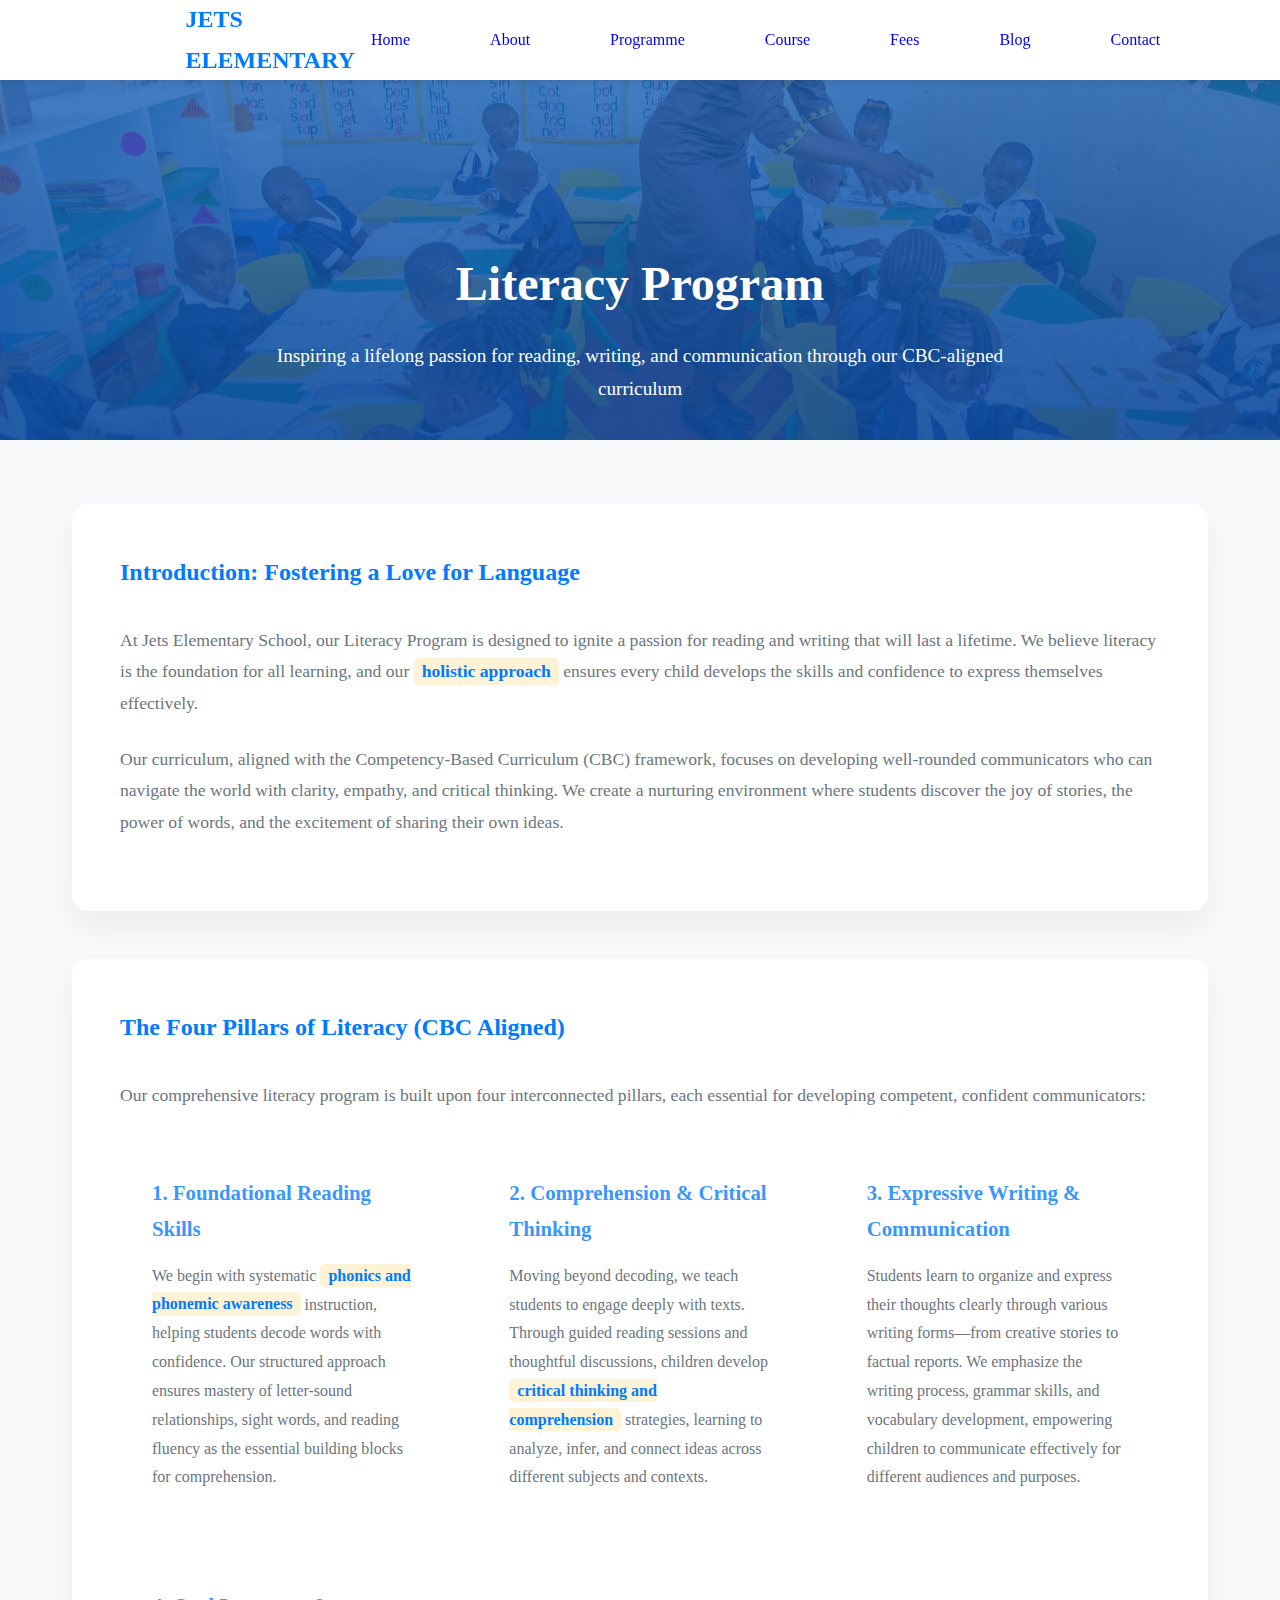
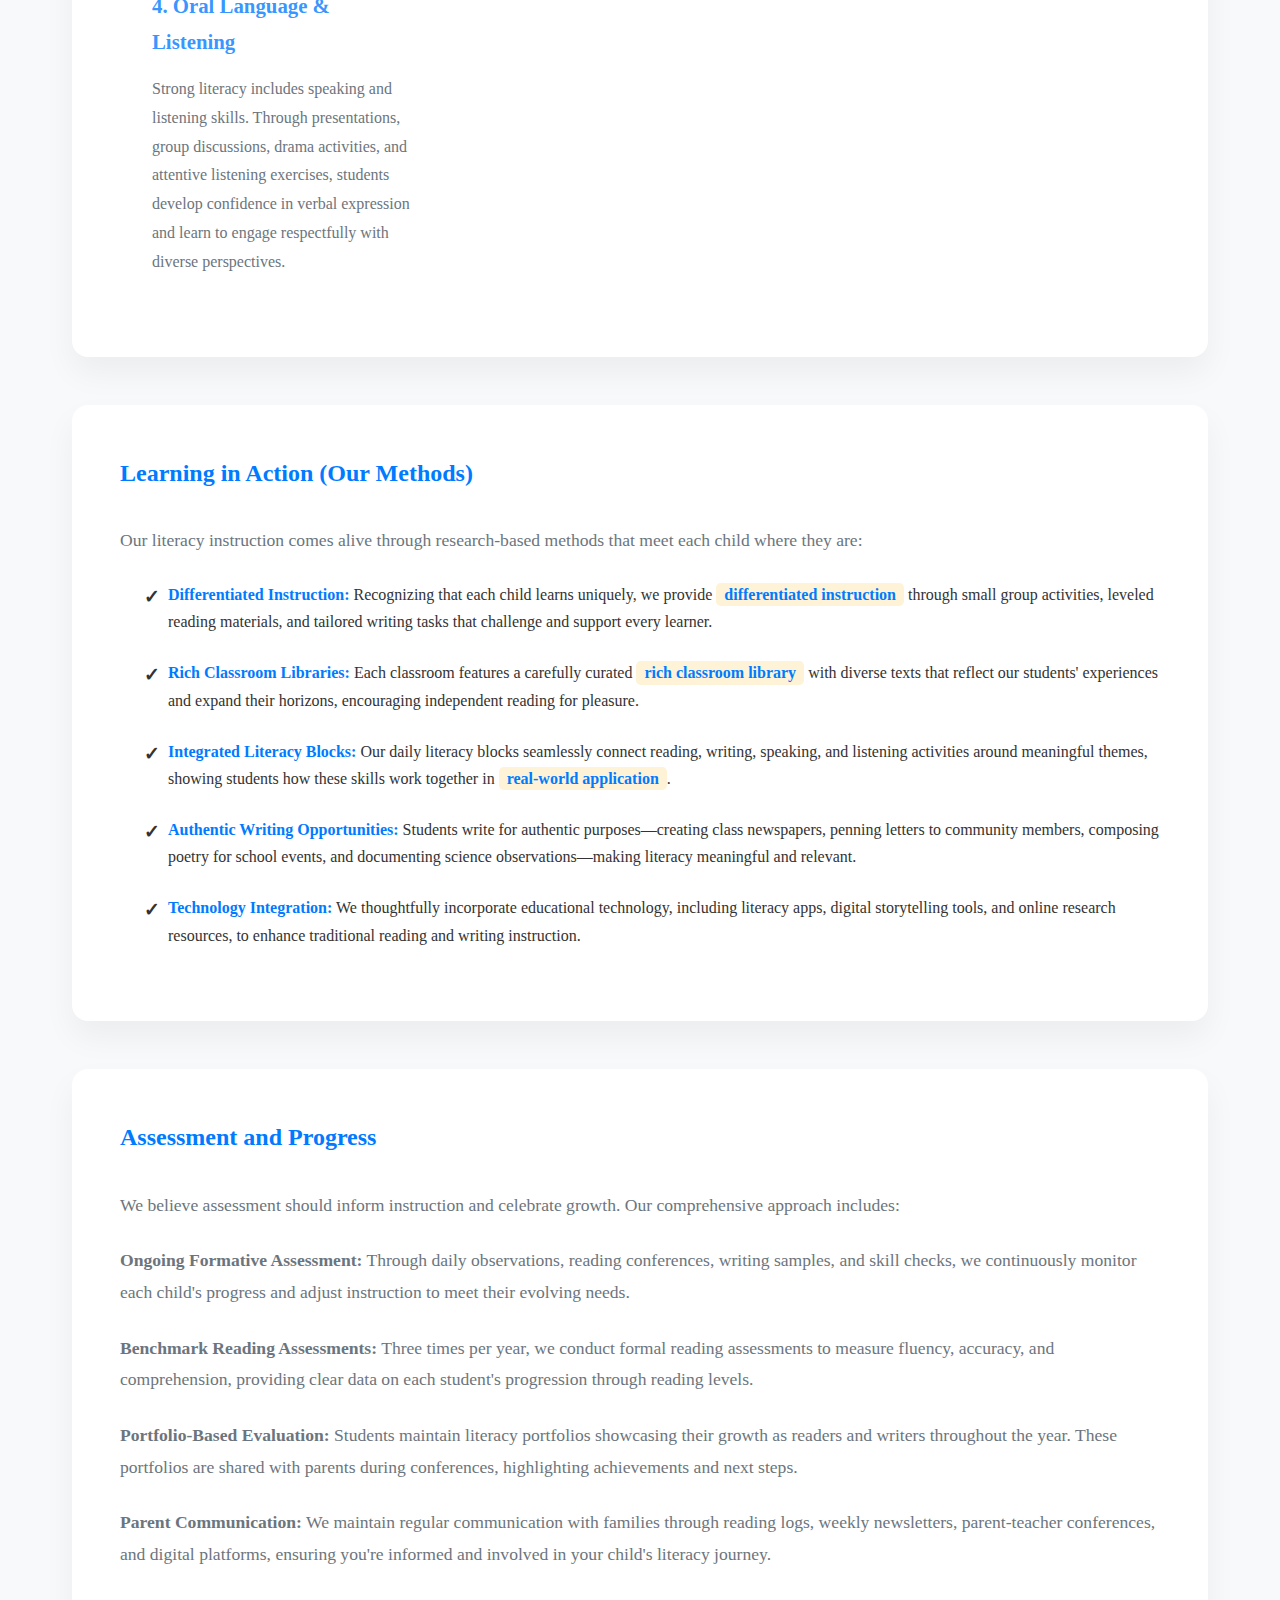
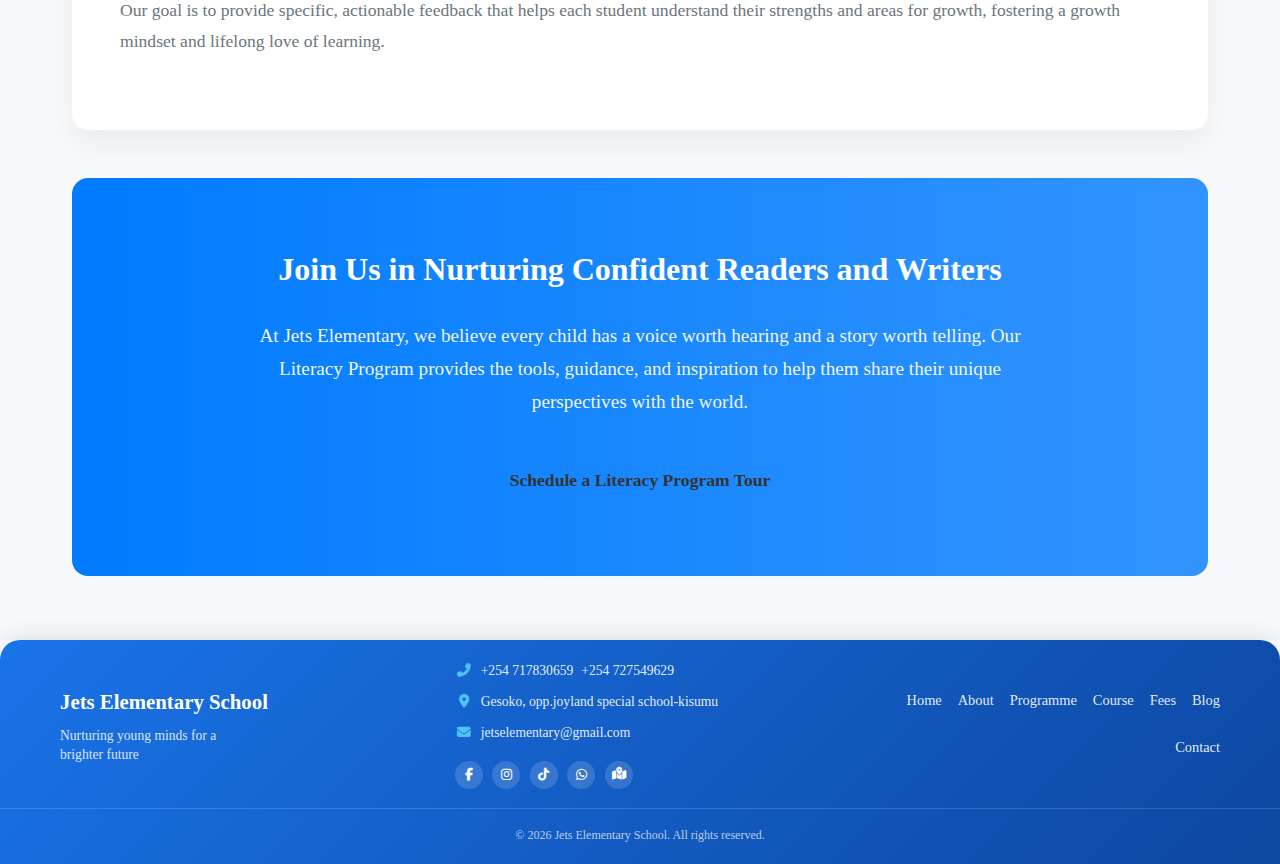
<file: literacy.html>
<!DOCTYPE html>
<html lang="en">
<head>
    <meta charset="UTF-8">
    <meta name="viewport" content="width=device-width, initial-scale=1.0">
    <title>Literacy Program | Jets Elementary School</title>

    <!-- ICONSCOUT CDN -->
    <link rel="stylesheet" href="https://unicons.iconscout.com/release/v4.2.0/css/line.css">
    <!-- ADD FONT AWESOME FOR PLUS/MINUS ICONS -->
    <link rel="stylesheet" href="https://cdnjs.cloudflare.com/ajax/libs/font-awesome/6.4.0/css/all.min.css">
    
    <!-- YOUR EXISTING CSS FILE -->
    <link rel="stylesheet" href="style.css">
</head>
<body>
    <nav>
        <div class="container nav_container">
            <a href="index.html"><h4>JETS ELEMENTARY</h4></a>
            
            <ul class="nav_menu">
                <li><a href="index.html">Home</a></li>
                <li><a href="about.html">About</a></li>
                <li><a href="programme.html">Programme</a></li>
                <li><a href="course.html">Course</a></li>
                <li><a href="fees.html">Fees</a></li>
                <li><a href="blog.html">Blog</a></li>
                <li><a href="contact.html">Contact</a></li>
            </ul>
            
            <div class="nav_buttons">
                <button id="open-menu-btn"><i class="uil uil-bars"></i></button>
                <button id="close-menu-btn"><i class="uil uil-multiply"></i></button>
            </div>
        </div>
    </nav>
    <!-- END OF NAVBAR -->

    <!-- PAGE HEADER -->
    <header class="page_header">
        <div class="container">
            <h1>Literacy Program</h1>
            <p>Inspiring a lifelong passion for reading, writing, and communication through our CBC-aligned curriculum</p>
        </div>
    </header>

    <!-- LITERACY PROGRAM CONTENT -->
    <section class="literacy_content">
        <div class="content_container">
            <!-- Introduction Section -->
            <div class="content_section">
                <h2>Introduction: Fostering a Love for Language</h2>
                <p>At Jets Elementary School, our Literacy Program is designed to ignite a passion for reading and writing that will last a lifetime. We believe literacy is the foundation for all learning, and our <span class="highlight_term">holistic approach</span> ensures every child develops the skills and confidence to express themselves effectively.</p>
                <p>Our curriculum, aligned with the Competency-Based Curriculum (CBC) framework, focuses on developing well-rounded communicators who can navigate the world with clarity, empathy, and critical thinking. We create a nurturing environment where students discover the joy of stories, the power of words, and the excitement of sharing their own ideas.</p>
            </div>

            <!-- The Four Pillars Section -->
            <div class="content_section">
                <h2>The Four Pillars of Literacy (CBC Aligned)</h2>
                <p>Our comprehensive literacy program is built upon four interconnected pillars, each essential for developing competent, confident communicators:</p>
                
                <div class="pillars_container">
                    <div class="pillar">
                        <h4>1. Foundational Reading Skills</h4>
                        <p>We begin with systematic <span class="highlight_term">phonics and phonemic awareness</span> instruction, helping students decode words with confidence. Our structured approach ensures mastery of letter-sound relationships, sight words, and reading fluency as the essential building blocks for comprehension.</p>
                    </div>
                    
                    <div class="pillar">
                        <h4>2. Comprehension & Critical Thinking</h4>
                        <p>Moving beyond decoding, we teach students to engage deeply with texts. Through guided reading sessions and thoughtful discussions, children develop <span class="highlight_term">critical thinking and comprehension</span> strategies, learning to analyze, infer, and connect ideas across different subjects and contexts.</p>
                    </div>
                    
                    <div class="pillar">
                        <h4>3. Expressive Writing & Communication</h4>
                        <p>Students learn to organize and express their thoughts clearly through various writing forms—from creative stories to factual reports. We emphasize the writing process, grammar skills, and vocabulary development, empowering children to communicate effectively for different audiences and purposes.</p>
                    </div>
                    
                    <div class="pillar">
                        <h4>4. Oral Language & Listening</h4>
                        <p>Strong literacy includes speaking and listening skills. Through presentations, group discussions, drama activities, and attentive listening exercises, students develop confidence in verbal expression and learn to engage respectfully with diverse perspectives.</p>
                    </div>
                </div>
            </div>

            <!-- Learning in Action Section -->
            <div class="content_section">
                <h2>Learning in Action (Our Methods)</h2>
                <p>Our literacy instruction comes alive through research-based methods that meet each child where they are:</p>
                
                <ul class="methods_list">
                    <li><strong>Differentiated Instruction:</strong> Recognizing that each child learns uniquely, we provide <span class="highlight_term">differentiated instruction</span> through small group activities, leveled reading materials, and tailored writing tasks that challenge and support every learner.</li>
                    
                    <li><strong>Rich Classroom Libraries:</strong> Each classroom features a carefully curated <span class="highlight_term">rich classroom library</span> with diverse texts that reflect our students' experiences and expand their horizons, encouraging independent reading for pleasure.</li>
                    
                    <li><strong>Integrated Literacy Blocks:</strong> Our daily literacy blocks seamlessly connect reading, writing, speaking, and listening activities around meaningful themes, showing students how these skills work together in <span class="highlight_term">real-world application</span>.</li>
                    
                    <li><strong>Authentic Writing Opportunities:</strong> Students write for authentic purposes—creating class newspapers, penning letters to community members, composing poetry for school events, and documenting science observations—making literacy meaningful and relevant.</li>
                    
                    <li><strong>Technology Integration:</strong> We thoughtfully incorporate educational technology, including literacy apps, digital storytelling tools, and online research resources, to enhance traditional reading and writing instruction.</li>
                </ul>
            </div>

            <!-- Assessment and Progress Section -->
            <div class="content_section">
                <h2>Assessment and Progress</h2>
                <p>We believe assessment should inform instruction and celebrate growth. Our comprehensive approach includes:</p>
                
                <p><strong>Ongoing Formative Assessment:</strong> Through daily observations, reading conferences, writing samples, and skill checks, we continuously monitor each child's progress and adjust instruction to meet their evolving needs.</p>
                
                <p><strong>Benchmark Reading Assessments:</strong> Three times per year, we conduct formal reading assessments to measure fluency, accuracy, and comprehension, providing clear data on each student's progression through reading levels.</p>
                
                <p><strong>Portfolio-Based Evaluation:</strong> Students maintain literacy portfolios showcasing their growth as readers and writers throughout the year. These portfolios are shared with parents during conferences, highlighting achievements and next steps.</p>
                
                <p><strong>Parent Communication:</strong> We maintain regular communication with families through reading logs, weekly newsletters, parent-teacher conferences, and digital platforms, ensuring you're informed and involved in your child's literacy journey.</p>
                
                <p>Our goal is to provide specific, actionable feedback that helps each student understand their strengths and areas for growth, fostering a growth mindset and lifelong love of learning.</p>
            </div>

            <!-- Call to Action Section -->
            <div class="cta_section">
                <h3>Join Us in Nurturing Confident Readers and Writers</h3>
                <p>At Jets Elementary, we believe every child has a voice worth hearing and a story worth telling. Our Literacy Program provides the tools, guidance, and inspiration to help them share their unique perspectives with the world.</p>
                <a href="contact.html" class="btn btn-secondary">Schedule a Literacy Program Tour</a>
            </div>
        </div>
    </section>

    <footer>
        <div class="footer_container">
            <!-- Section 1: School Name & Tagline -->
            <div class="footer_section footer_logo">
                <h3>Jets Elementary School</h3>
                <p class="footer_tagline">Nurturing young minds for a brighter future</p>
            </div>
            
            <!-- Section 2: Contact Details & Social Icons -->
            <div class="footer_section footer_contact">
                <div class="contact_item">
                    <span class="contact_icon"><i class="fas fa-phone-alt"></i></span>
                    <span>+254 717830659</span>
                    <span>+254 727549629</span>
                </div>
                <div class="contact_item">
                    <span class="contact_icon"><i class="fas fa-map-marker-alt"></i></span>
                    <span>Gesoko, opp.joyland special school-kisumu</span>
                </div>
                <div class="contact_item">
                    <span class="contact_icon"><i class="fas fa-envelope"></i></span>
                    <span>jetselementary@gmail.com</span>
                </div>
                
                <div class="social_icons">
                    <a href="https://www.facebook.com/share/1BmpVeiQvN/" target="_blank" class="social_icon" title="Facebook">
                        <i class="fab fa-facebook-f"></i>
                    </a>
                    <a href="https://www.instagram.com/jets_elementary_school?igsh=MTI2Z3dxZjNnMXdmYw==" target="_blank" class="social_icon" title="Instagram">
                        <i class="fab fa-instagram"></i>
                    </a>
                    <a href="https://www.tiktok.com/@jets_elementay_ksm?_r=1&_t=ZM-91piVOhMLLE" target="_blank" class="social_icon" title="TikTok">
                        <i class="fab fa-tiktok"></i>
                    </a>
                    <a href="https://wa.me/254717830659" target="_blank" class="social_icon" title="WhatsApp">
                        <i class="fab fa-whatsapp"></i>
                    </a>
                    <a href="https://maps.google.com" target="_blank" class="social_icon" title="Google Maps">
                        <i class="fas fa-map-marked-alt"></i>
                    </a>
                </div>
            </div>
            
            <!-- Section 3: Quick Links -->
            <div class="footer_section">
                <div class="footer_links">
                    <a href="index.html">Home</a>
                    <a href="about.html">About</a>
                    <a href="programme.html">Programme</a>
                    <a href="course.html">Course</a>
                    <a href="fees.html">Fees</a>
                    <a href="blog.html">Blog</a>
                    <a href="contact.html">Contact</a>
                </div>
            </div>
        </div>
        
        <!-- Footer Bottom -->
        <div class="footer_bottom">
            <p>&copy; 2026 Jets Elementary School. All rights reserved.</p>
        </div>
    </footer>

    <script src="main.js"></script>
</body>
</html>
</file>
<file: style.css>
* {
    margin: 0;
    padding: 0;
    border: 0;
    outline: 0;
    text-decoration: none;
    list-style: none;
    box-sizing: border-box;
}

:root {
    --color-primary: #007bff;
    --color-white: #fff;
    --color-yellow: #f7c94b;
    --color-purple: #6f42c1;
    --color-red: #dc3545;
    --color-black: #333;
    --color-light-green: #90ee90;
    --color-bg: #f8f9fa;
    --color-light: #f8f9fa;
    --color-gray: #6c757d;
    --color-primary-variant: rgba(0, 123, 255, 0.8);
    --color-dark: #212529;
    --color-border: #e0e0e0;
    
    --container-width-lg: 76%;
    --container-width-md: 90%;
    --container-width-sm: 94%;
    
    --transition: all 400ms ease;
    --box-shadow: 0 4px 12px rgba(0, 0, 0, 0.08);
    --box-shadow-hover: 0 8px 24px rgba(0, 0, 0, 0.12);
    --box-shadow-strong: 0 6px 20px rgba(0, 0, 0, 0.15);
}

body {
    font-family: 'Roboto Slab', serif;
    line-height: 1.7;
    color: var(--color-black);
    background: var(--color-white);
    overflow-x: hidden;
}

/* ADDED HEADING FONT */
h1, h2, h3, h4, h5, h6 {
    font-family: 'Playfair Display', serif;
}

.container {
    width: var(--container-width-lg);
    margin: 0 auto;
}

section {
    padding: 6rem 0;
}

.section_subtitle {
    text-align: center;
    margin-bottom: 4rem;
    color: #666;
    font-size: 1.1rem;
}

/* ################### NAVBAR ON SCROLL ################# */
nav {
    background: var(--color-white);
    width: 100vw;
    height: 5rem;
    position: fixed;
    top: 0;
    z-index: 1000;
    box-shadow: 0 2px 10px rgba(0, 0, 0, 0.1);
    transition: all 0.3s ease;
}

nav.scrolled {
    background: var(--color-white);
    height: 4.5rem;
    box-shadow: 0 5px 20px rgba(0, 0, 0, 0.1);
    transition: all 0.3s ease;
}

nav.scrolled .nav_container {
    height: 100%;
}

nav.scrolled .nav_container a h4 {
    color: var(--color-primary);
    font-size: 1.3rem;
    transition: var(--transition);
}

nav.scrolled .nav_menu a {
    font-size: 0.95rem;
    padding: 0.4rem 0.8rem;
}

nav.scrolled .nav_menu a:hover {
    background: rgba(0, 123, 255, 0.08);
}

.nav_container {
    height: 100%;
    display: flex;
    justify-content: space-between;
    align-items: center;
    padding: 0 2rem;
}

nav button {
    display: none;
    background: none;
    border: none;
    font-size: 1.8rem;
    color: var(--color-black);
    cursor: pointer;
    transition: var(--transition);
}

nav button:hover {
    color: var(--color-primary);
}

.nav_menu {
    display: flex;
    align-items: center;
    gap: 3rem;
}

.nav_menu a {
    font-size: 1rem;
    font-weight: 500;
    padding: 0.5rem 1rem;
    border-radius: 4px;
    transition: var(--transition);
}

.nav_menu a:hover {
    color: var(--color-primary);
    background: rgba(0, 123, 255, 0.1);
}

.nav_container a h4 {
    color: var(--color-primary);
    font-size: 1.5rem;
    margin: 0;
}

/* ################### HEADER ################# */
header {
    padding-top: 12rem;
    padding-bottom: 4rem;
    background: linear-gradient(135deg, #f8f9fa 0%, #e9ecef 100%);
    min-height: 100vh;
    display: flex;
    align-items: center;
    margin-top: 0;
}

.header_container {
    display: grid;
    grid-template-columns: 1fr 1fr;
    gap: 4rem;
    align-items: center;
}

.header_left h1 {
    font-size: 3.5rem;
    color: var(--color-black);
    margin-bottom: 1.5rem;
    line-height: 1.1;
}

.header_left p {
    font-size: 1.2rem;
    color: #666;
    margin-bottom: 2.5rem;
    line-height: 1.8;
}

.header_right-image {
    border-radius: 15px;
    overflow: hidden;
    box-shadow: 0 20px 40px rgba(0, 0, 0, 0.1);
    transition: var(--transition);
}

.header_right-image:hover {
    transform: translateY(-10px);
    box-shadow: 0 30px 60px rgba(0, 0, 0, 0.15);
}

/* ################### CATEGORIES ################# */
.categories {
    background: var(--color-bg);
    padding: 6rem 0;
}

.categories h1 {
    text-align: left;
    margin-bottom: 2rem;
    font-size: 2.5rem;
    color: var(--color-black);
}

.categories_container {
    display: grid;
    grid-template-columns: 40% 60%;
    gap: 4rem;
    align-items: start;
}

.categories_left h1 {
    margin-bottom: 1.5rem;
}

.categories_left p {
    font-size: 1.1rem;
    color: #555;
    margin-bottom: 2rem;
    line-height: 1.8;
}

.categories_left ul {
    margin: 1.5rem 0;
    padding-left: 1.5rem;
}

.categories_left li {
    color: #555;
    margin-bottom: 0.8rem;
    position: relative;
    padding-left: 1.5rem;
    font-size: 1rem;
}

.categories_left li:before {
    content: "✓";
    position: absolute;
    left: 0;
    color: var(--color-primary);
    font-weight: bold;
    font-size: 1.2rem;
}

.categories_right {
    display: grid;
    grid-template-columns: repeat(3, 1fr);
    gap: 1.5rem;
}

.category {
    background: var(--color-white);
    padding: 2rem;
    border-radius: 12px;
    text-align: center;
    transition: var(--transition);
    box-shadow: 0 10px 20px rgba(0, 0, 0, 0.05);
    border: 1px solid rgba(0, 0, 0, 0.05);
    height: 100%;
    display: flex;
    flex-direction: column;
    align-items: center;
    justify-content: space-between;
}

.category:hover {
    transform: translateY(-10px);
    box-shadow: 0 20px 40px rgba(0, 0, 0, 0.1);
    border-color: var(--color-primary);
}

.category_icon {
    background: var(--color-primary);
    width: 70px;
    height: 70px;
    border-radius: 50%;
    display: flex;
    align-items: center;
    justify-content: center;
    margin: 0 auto 1.5rem;
    transition: var(--transition);
}

.category:hover .category_icon {
    background: var(--color-white);
    border: 2px solid var(--color-primary);
    transform: scale(1.1);
}

.category_icon i {
    font-size: 2rem;
    color: var(--color-white);
    transition: var(--transition);
}

.category:hover .category_icon i {
    color: var(--color-primary);
}

.category h5 {
    font-size: 1.2rem;
    margin-bottom: 1rem;
    color: var(--color-black);
    font-weight: 600;
    line-height: 1.4;
}

.category p {
    font-size: 0.95rem;
    color: #666;
    line-height: 1.6;
    margin: 0;
    flex-grow: 1;
}

/* Different icon backgrounds for variety */
.category:nth-child(1) .category_icon { background: linear-gradient(135deg, #007bff, #6610f2); }
.category:nth-child(2) .category_icon { background: linear-gradient(135deg, #20c997, #28a745); }
.category:nth-child(3) .category_icon { background: linear-gradient(135deg, #ff6b6b, #ff8e53); }
.category:nth-child(4) .category_icon { background: linear-gradient(135deg, #6f42c1, #e83e8c); }
.category:nth-child(5) .category_icon { background: linear-gradient(135deg, #17a2b8, #20c997); }
.category:nth-child(6) .category_icon { background: linear-gradient(135deg, #fd7e14, #dc3545); }

/* Hover colors for each category */
.category:nth-child(1):hover { border-color: #007bff; }
.category:nth-child(2):hover { border-color: #20c997; }
.category:nth-child(3):hover { border-color: #ff6b6b; }
.category:nth-child(4):hover { border-color: #6f42c1; }
.category:nth-child(5):hover { border-color: #17a2b8; }
.category:nth-child(6):hover { border-color: #fd7e14; }

/* ################### COURSES SECTION ################# */
.courses {
    padding: 6rem 0;
    background: var(--color-white);
}

.courses h2 {
    text-align: center;
    margin-bottom: 1rem;
    font-size: 2.5rem;
    color: var(--color-black);
}

.courses_container {
    display: grid;
    grid-template-columns: repeat(3, 1fr);
    gap: 2rem;
    margin-top: 3rem;
}

.course_item {
    background: var(--color-white);
    border-radius: 12px;
    overflow: hidden;
    transition: var(--transition);
    box-shadow: 0 10px 20px rgba(0, 0, 0, 0.05);
    border: 1px solid rgba(0, 0, 0, 0.05);
}

.course_item:hover {
    transform: translateY(-10px);
    box-shadow: 0 20px 40px rgba(0, 0, 0, 0.1);
}

.course_image {
    height: 250px;
    overflow: hidden;
}

.course_image img {
    width: 100%;
    height: 100%;
    object-fit: cover;
    transition: var(--transition);
}

.course_item:hover .course_image img {
    transform: scale(1.1);
}

.course_content {
    padding: 2rem;
}

.course_content h4 {
    font-size: 1.5rem;
    margin-bottom: 1rem;
    color: var(--color-black);
}

.course_content p {
    color: #666;
    margin-bottom: 1.5rem;
    line-height: 1.6;
}

/* ################### MINIMALISTIC FORMAL TESTIMONIALS ################# */
.testimonials {
    background: var(--color-white);
    padding: 6rem 0;
    position: relative;
}

.testimonials h2 {
    text-align: center;
    margin-bottom: 1rem;
    font-size: 2.5rem;
    color: var(--color-black);
}

.testimonials > p {
    text-align: center;
    color: #666;
    margin-bottom: 4rem;
    font-size: 1.1rem;
    max-width: 600px;
    margin-left: auto;
    margin-right: auto;
}

.testimonials_container {
    max-width: 900px;
    margin: 0 auto;
    position: relative;
}

.testimonial {
    background: var(--color-white);
    padding: 3rem;
    margin-bottom: 3rem;
    border-left: 4px solid var(--color-primary);
    position: relative;
    transition: var(--transition);
    box-shadow: 0 5px 15px rgba(0, 0, 0, 0.05);
    border-radius: 0 8px 8px 0;
}

.testimonial:hover {
    transform: translateY(-5px);
    box-shadow: 0 10px 25px rgba(0, 0, 0, 0.08);
    border-left-width: 6px;
}

/* Large Opening Quote Mark - Using ::before pseudo-element */
.testimonial::before {
    content: "''";
    font-family: 'Playfair Display', serif;
    font-size: 6rem;
    color: var(--color-primary);
    opacity: 0.15;
    position: absolute;
    top: 1rem;
    left: 2rem;
    line-height: 1;
    font-weight: bold;
    z-index: 1;
}

.testimonial_content {
    position: relative;
    z-index: 2;
}

.testimonial_text {
    font-size: 1.1rem;
    line-height: 1.8;
    color: #555;
    margin-bottom: 2rem;
    font-style: normal;
    padding-left: 1rem;
    position: relative;
}

/* Small quote mark at beginning of text */
.testimonial_text::before {
    content: '"';
    font-family: 'Playfair Display', serif;
    font-size: 3rem;
    color: var(--color-primary);
    opacity: 0.5;
    position: absolute;
    left: -1rem;
    top: -0.5rem;
}

.testimonial_author {
    display: flex;
    align-items: center;
    gap: 1.5rem;
    margin-top: 2rem;
    padding-top: 1.5rem;
    border-top: 1px solid var(--color-border);
}

.author_avatar {
    width: 70px;
    height: 70px;
    border-radius: 50%;
    overflow: hidden;
    border: 2px solid var(--color-primary);
    padding: 2px;
    background: var(--color-white);
}

.author_avatar img {
    width: 100%;
    height: 100%;
    object-fit: cover;
    border-radius: 50%;
}

.author_info h4 {
    font-size: 1.2rem;
    margin-bottom: 0.3rem;
    color: var(--color-black);
    font-weight: 600;
}

.author_info p {
    color: var(--color-gray);
    font-size: 0.9rem;
    margin: 0;
    font-style: normal;
}

.author_position {
    display: block;
    color: #666;
    font-size: 0.9rem;
    margin-top: 0.2rem;
}

/* Testimonial Navigation Dots */
.testimonial_nav {
    display: flex;
    justify-content: center;
    gap: 1rem;
    margin-top: 3rem;
}

.testimonial_dot {
    width: 10px;
    height: 10px;
    border-radius: 50%;
    background: #ddd;
    cursor: pointer;
    transition: var(--transition);
    border: none;
    padding: 0;
}

.testimonial_dot.active {
    background: var(--color-primary);
    transform: scale(1.3);
}

.testimonial_dot:hover {
    background: var(--color-primary);
    transform: scale(1.2);
}

/* Alternative testimonial design - Card style */
.testimonial_card {
    background: var(--color-white);
    padding: 2.5rem;
    border-radius: 8px;
    box-shadow: 0 3px 10px rgba(0, 0, 0, 0.05);
    border: 1px solid var(--color-border);
    transition: var(--transition);
    position: relative;
    overflow: hidden;
}

.testimonial_card:hover {
    box-shadow: 0 8px 25px rgba(0, 0, 0, 0.08);
    transform: translateY(-3px);
}

.testimonial_card::before {
    content: '';
    position: absolute;
    top: 0;
    left: 0;
    width: 4px;
    height: 100%;
    background: var(--color-primary);
}

.testimonial_quote {
    font-size: 1rem;
    line-height: 1.7;
    color: #555;
    margin-bottom: 1.5rem;
    position: relative;
    padding-left: 1.5rem;
}

.testimonial_quote::before {
    content: '"';
    font-family: 'Playfair Display', serif;
    font-size: 2.5rem;
    color: var(--color-primary);
    opacity: 0.3;
    position: absolute;
    left: -0.5rem;
    top: -0.5rem;
}

/* ################### FAQS SECTION ################# */
.faqs {
    background: var(--color-bg);
    padding: 6rem 0;
}

.faqs > h2 {
    text-align: center;
    margin-bottom: 3rem;
    font-size: 2.5rem;
    color: var(--color-black);
}

.faqs_container {
    display: grid;
    grid-template-columns: 1fr;
    gap: 1.2rem;
    max-width: 800px;
    margin: 0 auto;
}

.faq {
    background: var(--color-white);
    padding: 1.8rem;
    border-radius: 12px;
    cursor: pointer;
    transition: var(--transition);
    box-shadow: 0 5px 15px rgba(0, 0, 0, 0.05);
    border: 1px solid rgba(0, 0, 0, 0.05);
}

.faq:hover {
    box-shadow: 0 10px 25px rgba(0, 0, 0, 0.1);
    transform: translateY(-3px);
}

.faq_header {
    display: flex;
    align-items: center;
    gap: 1.2rem;
}

.faq_icon {
    min-width: 45px;
    height: 45px;
    border-radius: 10px;
    background: var(--color-primary);
    color: var(--color-white);
    display: flex;
    align-items: center;
    justify-content: center;
    font-size: 1.3rem;
    flex-shrink: 0;
    box-shadow: 0 4px 8px rgba(67, 97, 238, 0.3);
    transition: var(--transition);
}

.faq:hover .faq_icon {
    background: var(--color-primary);
    box-shadow: 0 6px 12px rgba(67, 97, 238, 0.4);
}

.faq.active .faq_icon {
    background: var(--color-primary);
    transform: rotate(45deg);
}

.question_answer h4 {
    margin: 0;
    font-size: 1.2rem;
    color: var(--color-black);
    font-weight: 600;
}

.faq_answer {
    max-height: 0;
    opacity: 0;
    overflow: hidden;
    transition: all 0.5s ease;
    padding-left: 4.2rem;
    margin-top: 0;
}

.faq.active .faq_answer {
    max-height: 500px;
    opacity: 1;
    margin-top: 1.2rem;
}

.faq_answer p {
    margin: 0;
    line-height: 1.7;
    color: #666;
    font-size: 1rem;
}

/* ################### BUTTONS ################# */
.btn {
    display: inline-block;
    background: var(--color-primary);
    color: var(--color-white);
    padding: 1rem 2rem;
    border: 1px solid transparent;
    border-radius: 4px;
    font-weight: 500;
    cursor: pointer;
    transition: var(--transition);
    text-align: center;
    text-decoration: none;
}

.btn:hover {
    background: transparent;
    color: var(--color-primary);
    border-color: var(--color-primary);
    transform: translateY(-2px);
}

.btn-primary {
    background: var(--color-primary);
    color: var(--color-white);
}

.btn-primary:hover {
    background: transparent;
    color: var(--color-primary);
    border-color: var(--color-primary);
}

/* ################### ANIMATIONS ################# */
@keyframes fadeInUp {
    from {
        opacity: 0;
        transform: translateY(30px);
    }
    to {
        opacity: 1;
        transform: translateY(0);
    }
}

@keyframes fadeIn {
    from {
        opacity: 0;
    }
    to {
        opacity: 1;
    }
}

.header_left {
    animation: fadeInUp 0.8s ease-out;
}

.header_right {
    animation: fadeInUp 0.8s ease-out 0.2s both;
}

.category {
    animation: fadeInUp 0.6s ease-out;
    animation-fill-mode: both;
}

.category:nth-child(1) { animation-delay: 0.1s; }
.category:nth-child(2) { animation-delay: 0.2s; }
.category:nth-child(3) { animation-delay: 0.3s; }
.category:nth-child(4) { animation-delay: 0.4s; }
.category:nth-child(5) { animation-delay: 0.5s; }
.category:nth-child(6) { animation-delay: 0.6s; }

.course_item {
    animation: fadeInUp 0.6s ease-out;
    animation-fill-mode: both;
}

.course_item:nth-child(1) { animation-delay: 0.2s; }
.course_item:nth-child(2) { animation-delay: 0.4s; }
.course_item:nth-child(3) { animation-delay: 0.6s; }

.testimonial {
    animation: fadeInUp 0.8s ease-out;
    animation-fill-mode: both;
}

.testimonial:nth-child(1) { animation-delay: 0.1s; }
.testimonial:nth-child(2) { animation-delay: 0.3s; }
.testimonial:nth-child(3) { animation-delay: 0.5s; }

.faq {
    animation: fadeInUp 0.6s ease-out;
    animation-fill-mode: both;
}

/* Smooth scrolling */
html {
    scroll-behavior: smooth;
}

/* Active link style */
.nav_menu a.active {
    color: var(--color-primary);
    background: rgba(0, 123, 255, 0.1);
    font-weight: 600;
}

/* FOOTER STYLES */
footer {
    background: linear-gradient(135deg, #1a73e8 0%, #0d47a1 100%);
    color: white;
    padding: 1.2rem 0;
    width: 100%;
    margin-top: auto;
    border-top-left-radius: 20px;
    border-top-right-radius: 20px;
    box-shadow: 0 -4px 20px rgba(0, 0, 0, 0.1);
}

.footer_container {
    display: flex;
    justify-content: space-between;
    align-items: center;
    flex-wrap: wrap;
    gap: 1.5rem;
    max-width: 1200px;
    margin: 0 auto;
    padding: 0 20px;
}

.footer_section {
    flex: 1;
    min-width: 250px;
}

/* Section 1: School Name & Tagline */
.footer_logo h3 {
    font-size: 1.3rem;
    font-weight: 700;
    margin-bottom: 0.4rem;
    color: white;
}

.footer_tagline {
    font-size: 0.85rem;
    color: rgba(255, 255, 255, 0.85);
    max-width: 200px;
    line-height: 1.4;
}

/* Section 2: Contact Details */
.footer_contact {
    display: flex;
    flex-direction: column;
    gap: 0.5rem;
}

.contact_item {
    display: flex;
    align-items: center;
    gap: 0.5rem;
    font-size: 0.85rem;
    color: rgba(255, 255, 255, 0.9);
}

.contact_icon {
    display: inline-flex;
    align-items: center;
    justify-content: center;
    width: 18px;
    height: 18px;
    color: #4fc3f7;
}

.social_icons {
    display: flex;
    gap: 0.6rem;
    margin-top: 0.5rem;
    flex-wrap: wrap;
}

.social_icon {
    display: inline-flex;
    align-items: center;
    justify-content: center;
    width: 28px;
    height: 28px;
    background: rgba(255, 255, 255, 0.15);
    border-radius: 50%;
    color: white;
    text-decoration: none;
    transition: all 0.3s ease;
    font-size: 0.8rem;
}

.social_icon:hover {
    background: rgba(255, 255, 255, 0.25);
    transform: translateY(-2px);
}

/* Section 3: Quick Links */
.footer_links {
    display: flex;
    flex-wrap: wrap;
    gap: 1rem;
    justify-content: flex-end;
}

.footer_links a {
    color: rgba(255, 255, 255, 0.9);
    text-decoration: none;
    font-size: 0.9rem;
    transition: color 0.3s ease;
    padding: 0.2rem 0;
    position: relative;
}

.footer_links a:hover {
    color: white;
}

.footer_links a::after {
    content: '';
    position: absolute;
    bottom: -2px;
    left: 0;
    width: 0;
    height: 2px;
    background: #4fc3f7;
    transition: width 0.3s ease;
}

.footer_links a:hover::after {
    width: 100%;
}

/* Footer Bottom */
.footer_bottom {
    text-align: center;
    margin-top: 1.2rem;
    padding-top: 1rem;
    border-top: 1px solid rgba(255, 255, 255, 0.15);
    font-size: 0.75rem;
    color: rgba(255, 255, 255, 0.7);
}

/* Ensure body takes full height for footer positioning */
body {
    display: flex;
    flex-direction: column;
    min-height: 100vh;
}

.content {
    flex: 1;
}

/* ============================
   ABOUT PAGE STYLES
   ============================ */

/* Hero Section */
.about_hero {
    background: linear-gradient(rgba(0, 0, 0, 0.7), rgba(0, 0, 0, 0.7)), url('images/about-hero.jpg') center/cover no-repeat;
    padding: 8rem 0 4rem;
    color: var(--color-white);
    text-align: center;
    margin-top: 5rem;
}

.about_hero-content {
    max-width: 800px;
    margin: 0 auto;
}

.about_hero h1 {
    font-size: 3.5rem;
    margin-bottom: 1.5rem;
    color: var(--color-white);
}

.about_hero p {
    font-size: 1.2rem;
    line-height: 1.8;
    opacity: 0.9;
}

/* Our Story Section */
.about_story {
    padding: 6rem 0;
    background: var(--color-bg);
}

.about_story-container {
    display: grid;
    grid-template-columns: 1fr 1fr;
    gap: 4rem;
    align-items: center;
}

.about_story-image {
    border-radius: 15px;
    overflow: hidden;
    box-shadow: var(--box-shadow-strong);
    transition: var(--transition);
}

.about_story-image img {
    width: 100%;
    height: auto;
    transition: transform 0.5s ease;
}

.about_story-image:hover img {
    transform: scale(1.03);
}

.about_story-image:hover {
    box-shadow: var(--box-shadow-hover);
}

.about_story-right h2 {
    font-size: 2.5rem;
    margin-bottom: 1.5rem;
    color: var(--color-black);
}

.about_story-content p {
    margin-bottom: 1.5rem;
    line-height: 1.8;
    color: #555;
}

/* Mission & Vision Section */
.about_mission {
    padding: 6rem 0;
    background: var(--color-white);
}

.about_mission-header {
    text-align: center;
    margin-bottom: 4rem;
}

.about_mission-header h2 {
    font-size: 2.5rem;
    margin-bottom: 1rem;
    color: var(--color-black);
}

.about_mission-header p {
    color: var(--color-gray);
    font-size: 1.1rem;
}

.about_mission-container {
    display: grid;
    grid-template-columns: 1fr 1fr;
    gap: 3rem;
}

.mission_card,
.vision_card {
    background: var(--color-bg);
    padding: 2.5rem;
    border-radius: 12px;
    box-shadow: var(--box-shadow);
    transition: var(--transition);
}

.mission_card:hover,
.vision_card:hover {
    transform: translateY(-10px);
    box-shadow: var(--box-shadow-hover);
}

.mission_card h3,
.vision_card h3 {
    color: var(--color-black);
    margin: 1.5rem 0 1rem;
    font-size: 1.8rem;
}

.mission_card p,
.vision_card p {
    color: #555;
    line-height: 1.7;
}

.mission_image {
    width: 100%;
    height: 250px;
    overflow: hidden;
    border-radius: 8px;
}

.mission_image img {
    width: 100%;
    height: 100%;
    object-fit: cover;
    transition: transform 0.3s ease;
}

.mission_card:hover .mission_image img,
.vision_card:hover .mission_image img {
    transform: scale(1.05);
}

/* Core Values Section */
.about_values {
    padding: 6rem 0;
    background: var(--color-bg);
}

.about_values-header {
    text-align: center;
    margin-bottom: 4rem;
}

.about_values-header h2 {
    font-size: 2.5rem;
    margin-bottom: 1rem;
    color: var(--color-black);
}

.about_values-header p {
    color: var(--color-gray);
    font-size: 1.1rem;
}

.values_container {
    display: grid;
    grid-template-columns: repeat(3, 1fr);
    gap: 2rem;
}

.value_card {
    background: var(--color-white);
    padding: 2rem;
    border-radius: 12px;
    text-align: center;
    box-shadow: var(--box-shadow);
    transition: var(--transition);
}

.value_card:hover {
    transform: translateY(-10px);
    box-shadow: var(--box-shadow-hover);
}

.value_icon {
    font-size: 3rem;
    margin-bottom: 1.5rem;
}

.value_card h3 {
    color: var(--color-black);
    margin-bottom: 1rem;
    font-size: 1.5rem;
}

.value_card p {
    color: #666;
    line-height: 1.6;
}

/* Management Team Section */
.about_management {
    padding: 6rem 0;
    background: var(--color-white);
}

.about_management-header {
    text-align: center;
    margin-bottom: 4rem;
}

.about_management-header h2 {
    font-size: 2.5rem;
    margin-bottom: 1rem;
    color: var(--color-black);
}

.about_management-header p {
    color: var(--color-gray);
    font-size: 1.1rem;
}

.management_container {
    max-width: 1000px;
    margin: 0 auto;
    display: grid;
    grid-template-columns: repeat(2, 1fr);
    gap: 3rem;
}

.management_card {
    background: var(--color-bg);
    border-radius: 12px;
    overflow: hidden;
    box-shadow: var(--box-shadow);
    transition: var(--transition);
}

.management_card:hover {
    transform: translateY(-10px);
    box-shadow: var(--box-shadow-hover);
}

.management_img_rect {
    width: 100%;
    height: 300px;
    overflow: hidden;
}

.management_img_rect img {
    width: 100%;
    height: 100%;
    object-fit: cover;
    transition: transform 0.3s ease;
}

.management_card:hover .management_img_rect img {
    transform: scale(1.05);
}

.management_info {
    padding: 2rem;
}

.management_info h3 {
    color: var(--color-black);
    margin-bottom: 0.5rem;
    font-size: 1.5rem;
}

.management_role {
    color: var(--color-primary);
    font-weight: 600;
    margin-bottom: 1rem;
    font-size: 1.1rem;
}

.management_info p {
    color: #555;
    line-height: 1.7;
}

/* Staff Section */
.about_staff {
    padding: 6rem 0;
    background: var(--color-bg);
}

.about_staff-header {
    text-align: center;
    margin-bottom: 4rem;
}

.about_staff-header h2 {
    font-size: 2.5rem;
    margin-bottom: 1rem;
    color: var(--color-black);
}

.about_staff-header p {
    color: var(--color-gray);
    font-size: 1.1rem;
}

.staff_container {
    display: grid;
    grid-template-columns: repeat(4, 1fr);
    gap: 2rem;
}

.staff_card {
    background: var(--color-white);
    border-radius: 12px;
    overflow: hidden;
    box-shadow: var(--box-shadow);
    transition: var(--transition);
}

.staff_card:hover {
    transform: translateY(-10px);
    box-shadow: var(--box-shadow-hover);
}

.staff_img_rect {
    width: 100%;
    height: 250px;
    overflow: hidden;
}

.staff_img_rect img {
    width: 100%;
    height: 100%;
    object-fit: cover;
    transition: transform 0.3s ease;
}

.staff_card:hover .staff_img_rect img {
    transform: scale(1.05);
}

.staff_info {
    padding: 1.5rem;
    text-align: center;
}

.staff_info h3 {
    color: var(--color-black);
    margin-bottom: 0.5rem;
    font-size: 1.3rem;
}

.staff_role {
    color: var(--color-primary);
    font-weight: 600;
    font-size: 1rem;
}

/* ################### MEDIA QUERIES FOR TABLETS (1024px) ################# */
@media (max-width: 1024px) {
    .container {
        width: var(--container-width-md);
    }
    
    h1 {
        font-size: 2.5rem;
    }
    
    h2 {
        font-size: 2.2rem;
    }
    
    h3 {
        font-size: 1.8rem;
    }
    
    h4 {
        font-size: 1.4rem;
    }
    
    .header_container {
        gap: 3rem;
    }
    
    .header_left h1 {
        font-size: 3rem;
    }
    
    .header_left p {
        font-size: 1.1rem;
    }
    
    .categories_container {
        grid-template-columns: 1fr;
        gap: 3rem;
    }
    
    .categories_left {
        text-align: center;
        padding-right: 0;
    }
    
    .categories_left h1 {
        text-align: center;
        margin-bottom: 1.5rem;
    }
    
    .categories_left p {
        margin: 0 auto 2rem;
        max-width: 600px;
    }
    
    .categories_left ul {
        display: grid;
        grid-template-columns: repeat(2, 1fr);
        gap: 1rem;
        text-align: left;
        margin: 0 auto 2rem;
        max-width: 600px;
    }
    
    .categories_right {
        grid-template-columns: repeat(2, 1fr);
        gap: 1.5rem;
    }
    
    .category {
        padding: 1.8rem;
    }
    
    .category_icon {
        width: 65px;
        height: 65px;
        margin-bottom: 1.2rem;
    }
    
    .category_icon i {
        font-size: 1.8rem;
    }
    
    .courses_container {
        grid-template-columns: repeat(2, 1fr);
        gap: 2rem;
    }
    
    .course_item {
        margin-bottom: 0;
    }
    
    .course_image {
        height: 220px;
    }
    
    .course_content {
        padding: 1.5rem;
    }
    
    .testimonials_container {
        max-width: 800px;
    }
    
    .testimonial {
        padding: 2.5rem;
        margin-bottom: 2.5rem;
    }
    
    .testimonial::before {
        font-size: 5rem;
        left: 1.5rem;
        top: 1rem;
    }
    
    .testimonial_text {
        font-size: 1.05rem;
    }
    
    .author_avatar {
        width: 65px;
        height: 65px;
    }
    
    .faqs_container {
        max-width: 700px;
    }
    
    .faq {
        padding: 1.5rem;
    }
    
    .faq_header {
        gap: 1rem;
    }
    
    .faq_icon {
        min-width: 40px;
        height: 40px;
        font-size: 1.2rem;
    }
    
    .footer_container {
        flex-wrap: wrap;
        justify-content: center;
        text-align: center;
        gap: 2rem;
    }
    
    .footer_section {
        flex: 1 1 300px;
        min-width: 300px;
    }
    
    .footer_links {
        justify-content: center;
        gap: 1.5rem;
    }
    
    /* ABOUT PAGE MEDIA QUERIES - TABLET */
    .about_hero {
        padding: 6rem 0 3rem;
        margin-top: 5rem;
    }
    
    .about_hero h1 {
        font-size: 3rem;
    }
    
    .about_story-container {
        grid-template-columns: 1fr;
        gap: 3rem;
    }
    
    .about_mission-container {
        grid-template-columns: 1fr;
        gap: 2rem;
    }
    
    .values_container {
        grid-template-columns: repeat(2, 1fr);
    }
    
    .management_container {
        grid-template-columns: 1fr;
        gap: 2rem;
    }
    
    .staff_container {
        grid-template-columns: repeat(3, 1fr);
    }
    
    .about_story,
    .about_mission,
    .about_values,
    .about_management,
    .about_staff {
        padding: 4rem 0;
    }
}

/* ################### MEDIA QUERIES FOR PHONES (768px) ################# */
@media (max-width: 768px) {
    .container {
        width: var(--container-width-sm);
    }
    
    section {
        padding: 4rem 0;
    }
    
    h1 {
        font-size: 2.2rem;
    }
    
    h2 {
        font-size: 2rem;
        margin-bottom: 1.5rem;
    }
    
    .section_subtitle {
        margin-bottom: 3rem;
        font-size: 1rem;
    }
    
    /* NAVBAR MOBILE */
    .nav_container {
        padding: 0 1.5rem;
    }
    
    nav button {
        display: inline-block;
        background: transparent;
        font-size: 1.8rem;
        color: var(--color-black);
        cursor: pointer;
        padding: 0;
    }
    
    #close-menu-btn {
        display: none;
    }
    
    .nav_menu {
        position: fixed;
        top: 5rem;
        right: 5%;
        height: fit-content;
        width: 90%;
        flex-direction: column;
        gap: 0;
        display: none;
        padding: 2rem;
        border-radius: 10px;
        background: var(--color-white);
        box-shadow: 0 10px 30px rgba(0, 0, 0, 0.1);
        z-index: 999;
    }
    
    .nav_menu.active {
        display: flex;
    }
    
    .nav_menu li {
        width: 100%;
        height: 4.5rem;
        animation: animateNavItems 400ms linear forwards;
        transform-origin: top right;
        opacity: 0;
    }
    
    .nav_menu li:nth-child(2) {
        animation-delay: 200ms;
    }
    
    .nav_menu li:nth-child(3) {
        animation-delay: 400ms;
    }
    
    .nav_menu li:nth-child(4) {
        animation-delay: 600ms;
    }
    
    @keyframes animateNavItems {
        0% {
            transform: rotateZ(-90deg) rotateX(90deg) scale(0.1);
        }
        100% {
            transform: rotateZ(0) rotateX(0) scale(1);
            opacity: 1;
        }
    }
    
    .nav_menu a {
        background: transparent;
        width: 100%;
        height: 100%;
        display: flex;
        align-items: center;
        justify-content: center;
        padding: 1rem;
        border-radius: 4px;
        transition: var(--transition);
    }
    
    .nav_menu a:hover {
        background: rgba(0, 123, 255, 0.1);
        color: var(--color-primary);
    }
    
    /* HEADER MOBILE */
    header {
        padding-top: 10rem;
        padding-bottom: 4rem;
        min-height: auto;
    }
    
    .header_container {
        grid-template-columns: 1fr;
        text-align: center;
        gap: 2.5rem;
    }
    
    .header_left h1 {
        font-size: 2.5rem;
        margin-bottom: 1.2rem;
    }
    
    .header_left p {
        font-size: 1rem;
        margin-bottom: 2rem;
    }
    
    .header_right-image {
        max-width: 90%;
        margin: 0 auto;
    }
    
    /* CATEGORIES MOBILE */
    .categories {
        padding: 4rem 0;
    }
    
    .categories_container {
        gap: 2rem;
    }
    
    .categories_left ul {
        grid-template-columns: 1fr;
        gap: 0.8rem;
        max-width: 100%;
    }
    
    .categories_right {
        grid-template-columns: 1fr;
        gap: 1.2rem;
    }
    
    .category {
        padding: 1.5rem;
    }
    
    .category_icon {
        width: 60px;
        height: 60px;
        margin-bottom: 1rem;
    }
    
    .category_icon i {
        font-size: 1.6rem;
    }
    
    .category h5 {
        font-size: 1.1rem;
    }
    
    .category p {
        font-size: 0.9rem;
    }
    
    /* COURSES MOBILE */
    .courses_container {
        grid-template-columns: 1fr;
        gap: 2rem;
    }
    
    .course_item {
        margin-bottom: 0;
    }
    
    .course_image {
        height: 200px;
    }
    
    .course_content {
        padding: 1.5rem;
    }
    
    .course_content h4 {
        font-size: 1.3rem;
    }
    
    .course_content p {
        font-size: 0.95rem;
    }
    
    /* TESTIMONIALS MOBILE */
    .testimonial {
        padding: 1.8rem;
        margin-bottom: 2rem;
    }
    
    .testimonial::before {
        font-size: 4rem;
        left: 1rem;
        top: 0.5rem;
    }
    
    .testimonial_text {
        font-size: 1rem;
        padding-left: 0.5rem;
    }
    
    .testimonial_text::before {
        font-size: 2.5rem;
        left: -0.5rem;
        top: -0.3rem;
    }
    
    .testimonial_author {
        flex-direction: column;
        text-align: center;
        gap: 1rem;
        margin-top: 1.5rem;
        padding-top: 1.5rem;
    }
    
    .author_info {
        text-align: center;
    }
    
    .author_info h4 {
        font-size: 1.1rem;
    }
    
    .author_info p {
        font-size: 0.85rem;
    }
    
    /* FAQS MOBILE */
    .faqs_container {
        max-width: 100%;
    }
    
    .faq {
        padding: 1.2rem;
    }
    
    .faq_header {
        gap: 0.8rem;
    }
    
    .faq_icon {
        min-width: 35px;
        height: 35px;
        font-size: 1rem;
        border-radius: 8px;
    }
    
    .question_answer h4 {
        font-size: 1.1rem;
    }
    
    .faq_answer {
        padding-left: 3.5rem;
    }
    
    .faq_answer p {
        font-size: 0.95rem;
    }
    
    /* BUTTONS MOBILE */
    .btn {
        padding: 0.8rem 1.5rem;
        font-size: 0.95rem;
    }
    
    /* FOOTER MOBILE */
    footer {
        padding: 2rem 0;
    }
    
    .footer_container {
        flex-direction: column;
        align-items: center;
        text-align: center;
        gap: 2rem;
        padding: 0 1.5rem;
    }
    
    .footer_section {
        flex: 1 1 100%;
        min-width: 100%;
    }
    
    .footer_logo h3 {
        font-size: 1.5rem;
    }
    
    .footer_tagline {
        max-width: 100%;
        margin: 0 auto;
    }
    
    .footer_contact {
        align-items: center;
    }
    
    .contact_item {
        justify-content: center;
    }
    
    .social_icons {
        justify-content: center;
    }
    
    .footer_links {
        flex-direction: column;
        gap: 1rem;
        align-items: center;
    }
    
    .footer_bottom {
        font-size: 0.7rem;
        padding: 0 1rem;
    }
    
    /* ABOUT PAGE MEDIA QUERIES - MOBILE */
    .about_hero {
        padding: 6rem 0 2rem;
        margin-top: 5rem;
    }
    
    .about_hero h1 {
        font-size: 2.5rem;
    }
    
    .about_hero p {
        font-size: 1rem;
    }
    
    .values_container {
        grid-template-columns: 1fr;
    }
    
    .staff_container {
        grid-template-columns: repeat(2, 1fr);
        gap: 1.5rem;
    }
    
    .mission_card,
    .vision_card {
        padding: 1.5rem;
    }
    
    .management_card {
        padding: 1.5rem;
    }
    
    .management_img_rect {
        height: 250px;
    }
    
    .staff_img_rect {
        height: 200px;
    }
    
    .about_story,
    .about_mission,
    .about_values,
    .about_management,
    .about_staff {
        padding: 3rem 0;
    }
}

/* ################### MEDIA QUERIES FOR SMALL PHONES (480px) ################# */
@media (max-width: 480px) {
    .container {
        width: 94%;
    }
    
    section {
        padding: 3rem 0;
    }
    
    h1 {
        font-size: 2rem;
    }
    
    h2 {
        font-size: 1.8rem;
    }
    
    /* HEADER SMALL PHONES */
    .header_left h1 {
        font-size: 2rem;
    }
    
    .header_left p {
        font-size: 0.95rem;
    }
    
    /* CATEGORIES SMALL PHONES */
    .category {
        padding: 1.2rem;
    }
    
    .category_icon {
        width: 50px;
        height: 50px;
    }
    
    .category_icon i {
        font-size: 1.4rem;
    }
    
    .category h5 {
        font-size: 1rem;
    }
    
    .category p {
        font-size: 0.85rem;
    }
    
    /* TESTIMONIALS SMALL PHONES */
    .testimonial {
        padding: 1.5rem;
    }
    
    .testimonial::before {
        font-size: 3rem;
        left: 0.5rem;
        top: 0.5rem;
    }
    
    .testimonial_text {
        font-size: 0.95rem;
        padding-left: 0;
    }
    
    .testimonial_text::before {
        font-size: 2rem;
        left: -0.3rem;
    }
    
    .author_avatar {
        width: 55px;
        height: 55px;
    }
    
    /* FAQS SMALL PHONES */
    .faq {
        padding: 1rem;
    }
    
    .faq_header {
        gap: 0.7rem;
    }
    
    .faq_icon {
        min-width: 30px;
        height: 30px;
        font-size: 0.9rem;
    }
    
    .question_answer h4 {
        font-size: 1rem;
    }
    
    .faq_answer {
        padding-left: 2.8rem;
    }
    
    .faq_answer p {
        font-size: 0.9rem;
    }
    
    /* BUTTONS SMALL PHONES */
    .btn {
        padding: 0.7rem 1.2rem;
        font-size: 0.9rem;
    }
    
    /* ABOUT PAGE MEDIA QUERIES - SMALL PHONES */
    .about_hero h1 {
        font-size: 2rem;
    }
    
    .staff_container {
        grid-template-columns: 1fr;
    }
    
    .mission_image {
        height: 200px;
    }
    
    .management_img_rect {
        height: 200px;
    }
    
    .staff_img_rect {
        height: 180px;
    }
    
    .value_card {
        padding: 1.5rem;
    }
    
    .value_icon {
        font-size: 2.5rem;
    }
    
    .about_story,
    .about_mission,
    .about_values,
    .about_management,
    .about_staff {
        padding: 2.5rem 0;
    }
}

/* ################### LANDSCAPE ORIENTATION ################# */
@media (max-height: 600px) and (orientation: landscape) {
    header {
        padding-top: 8rem;
        min-height: auto;
    }
    
    .header_container {
        grid-template-columns: 1fr 1fr;
        gap: 2rem;
    }
    
    .header_left h1 {
        font-size: 2.2rem;
    }
    
    .nav_menu {
        max-height: 80vh;
        overflow-y: auto;
    }
}

/* ################### LARGE DESKTOPS ################# */
@media (min-width: 1400px) {
    .container {
        width: var(--container-width-lg);
        max-width: 1400px;
    }
}

/* Add these styles to your existing CSS file */

/* Touch feedback for mobile */
.touch-active {
    opacity: 0.9;
    transform: scale(0.98);
    transition: opacity 0.2s ease, transform 0.2s ease;
}

/* Prevent animations during resize */
.resize-animation-stopper * {
    animation: none !important;
    transition: none !important;
}

/* Better touch targets for mobile */
@media (max-width: 768px) {
    .btn, 
    .nav_menu a,
    .faq,
    .testimonial_dot {
        min-height: 44px;
        min-width: 44px;
    }
    
    .nav_menu a {
        display: flex;
        align-items: center;
        justify-content: center;
    }
    
    /* Improve button tap targets */
    .btn {
        padding: 0.9rem 1.8rem;
    }
    
    /* Better testimonial dots for touch */
    .testimonial_dot {
        width: 12px;
        height: 12px;
        margin: 0 5px;
    }
}

/* Smooth transitions for mobile */
@media (prefers-reduced-motion: reduce) {
    *,
    *::before,
    *::after {
        animation-duration: 0.01ms !important;
        animation-iteration-count: 1 !important;
        transition-duration: 0.01ms !important;
    }
}

/* Mobile-specific styles */
@media (max-width: 480px) {
    /* Even larger touch targets for very small screens */
    .btn {
        padding: 0.8rem 1.5rem;
        font-size: 0.9rem;
    }
    
    /* Prevent text selection on interactive elements */
    .category,
    .course_item,
    .faq {
        -webkit-tap-highlight-color: transparent;
        user-select: none;
    }
}

/* Use custom viewport height variable */
header {
    min-height: calc(100vh - var(--vh, 1vh) * 100);
}

/* Loading animation */
body.loaded .header_left,
body.loaded .header_right,
body.loaded .category,
body.loaded .course_item {
    animation: fadeInUp 0.8s ease-out forwards;
    opacity: 0;
}

/* Responsive image handling */
.responsive-img {
    max-width: 100%;
    height: auto;
}

/* Improve mobile menu animation */
@media (max-width: 768px) {
    .nav_menu {
        animation: slideInRight 0.3s ease-out;
    }
    
    .nav_menu.active {
        animation: slideInRight 0.3s ease-out;
    }
    
    @keyframes slideInRight {
        from {
            transform: translateX(100%);
            opacity: 0;
        }
        to {
            transform: translateX(0);
            opacity: 1;
        }
    }
}




/* ==================== PROGRAMMES PAGE STYLES ==================== */

/* Hero Section */
.programmes-hero {
    background: linear-gradient(rgba(10, 50, 100, 0.8), rgba(10, 50, 100, 0.9)), url('../images/programmes/hero-bg.jpg');
    background-size: cover;
    background-position: center;
    color: white;
    text-align: center;
    padding: 5rem 2rem;
    margin-bottom: 3rem;
}

.programmes-hero h1 {
    font-size: 2.8rem;
    margin-bottom: 1rem;
}

.programmes-hero p {
    font-size: 1.2rem;
    max-width: 700px;
    margin: 0 auto;
    line-height: 1.6;
}

/* Programmes Grid Layout */
.programmes-grid-section {
    padding: 0 2rem 4rem;
}

.programmes-grid {
    display: grid;
    grid-template-columns: repeat(auto-fit, minmax(350px, 1fr));
    gap: 2.5rem;
    max-width: 1200px;
    margin: 0 auto;
}

/* Individual Programme Cards */
.programme-card {
    background: white;
    border-radius: 12px;
    overflow: hidden;
    box-shadow: 0 10px 25px rgba(0, 0, 0, 0.08);
    transition: transform 0.3s ease, box-shadow 0.3s ease;
    display: flex;
    flex-direction: column;
}

.programme-card:hover {
    transform: translateY(-8px);
    box-shadow: 0 15px 35px rgba(0, 0, 0, 0.12);
}

.programme-image {
    height: 220px;
    overflow: hidden;
}

.programme-image img {
    width: 100%;
    height: 100%;
    object-fit: cover;
    transition: transform 0.5s ease;
}

.programme-card:hover .programme-image img {
    transform: scale(1.05);
}

.programme-content {
    padding: 1.8rem;
    flex-grow: 1;
    display: flex;
    flex-direction: column;
}

.programme-content h3 {
    color: #0a3264;
    margin-bottom: 0.8rem;
    font-size: 1.5rem;
}

.programme-content p {
    color: #444;
    line-height: 1.7;
    margin-bottom: 1rem;
}

/* Call to Action Section */
.programme-cta {
    background-color: #f0f8ff;
    text-align: center;
    padding: 4rem 2rem;
    border-top: 1px solid #e1e8f0;
}

.programme-cta h2 {
    color: #0a3264;
    margin-bottom: 1rem;
}

.programme-cta p {
    max-width: 600px;
    margin: 0 auto 2rem;
    font-size: 1.1rem;
    color: #555;
}

.programme-cta .btn-primary {
    display: inline-block;
    background-color: #e63946;
    color: white;
    padding: 0.9rem 2.2rem;
    border-radius: 50px;
    text-decoration: none;
    font-weight: 600;
    font-size: 1.1rem;
    border: none;
    cursor: pointer;
    transition: background-color 0.3s ease, transform 0.2s ease;
}

.programme-cta .btn-primary:hover {
    background-color: #d32f3d;
    transform: scale(1.05);
}

/* Responsive Design Adjustments */
@media (max-width: 768px) {
    .programmes-hero {
        padding: 3rem 1.5rem;
    }

    .programmes-hero h1 {
        font-size: 2.2rem;
    }

    .programmes-grid {
        grid-template-columns: 1fr;
        gap: 2rem;
        padding: 0 1rem;
    }

    .programme-cta {
        padding: 3rem 1.5rem;
    }

    .programme-cta .btn-primary {
        padding: 0.8rem 1.8rem;
    }
}




/* ===========================================
   LITERACY PROGRAM PAGE STYLES
   Add these styles to your existing style.css
============================================ */

/* PAGE HEADER STYLES */
.page_header {
    background: linear-gradient(rgba(26, 95, 180, 0.8), rgba(13, 74, 156, 0.9)), url('images/literacy.jpg');
    background-size: cover;
    background-position: center;
    height: 40vh;
    display: flex;
    align-items: center;
    justify-content: center;
    text-align: center;
    margin-top: 5rem;
    color: var(--color-white);
}

.page_header h1 {
    color: var(--color-white);
    font-size: 3rem;
    margin-bottom: 1rem;
}

.page_header p {
    font-size: 1.2rem;
    max-width: 800px;
    margin: 0 auto;
}

/* LITERACY CONTENT STYLES */
.literacy_content {
    background: var(--color-light);
    padding: 4rem 0;
}

.content_container {
    max-width: 1200px;
    margin: 0 auto;
    padding: 0 2rem;
}

.content_section {
    background: var(--color-white);
    border-radius: 1rem;
    padding: 3rem;
    margin-bottom: 3rem;
    box-shadow: 0 1rem 2rem rgba(0, 0, 0, 0.05);
    transition: var(--transition);
}

.content_section:hover {
    box-shadow: 0 1.5rem 3rem rgba(0, 0, 0, 0.08);
    transform: translateY(-5px);
}

.content_section h2 {
    text-align: left;
    margin-bottom: 1.5rem;
    color: var(--color-primary);
    border-bottom: 3px solid var(--color-secondary);
    padding-bottom: 0.5rem;
    display: inline-block;
}

.content_section p {
    margin-bottom: 1.5rem;
    font-size: 1.1rem;
    color: var(--color-gray);
    line-height: 1.8;
}

/* PILLARS OF LITERACY STYLES */
.pillars_container {
    display: grid;
    grid-template-columns: repeat(auto-fit, minmax(250px, 1fr));
    gap: 2rem;
    margin-top: 2rem;
}

.pillar {
    background: var(--color-bg1);
    padding: 2rem;
    border-radius: 0.8rem;
    border-left: 5px solid var(--color-secondary);
    height: 100%;
    display: flex;
    flex-direction: column;
}

.pillar h4 {
    margin-bottom: 1rem;
    color: var(--color-primary-variant);
    font-size: 1.3rem;
}

.pillar p {
    margin-bottom: 0;
    font-size: 1rem;
    flex-grow: 1;
}

/* METHODS LIST STYLES */
.methods_list {
    margin-left: 1.5rem;
    margin-top: 1.5rem;
}

.methods_list li {
    margin-bottom: 1.5rem;
    padding-left: 1.5rem;
    position: relative;
    line-height: 1.7;
}

.methods_list li:before {
    content: "✓";
    color: var(--color-success);
    font-weight: bold;
    position: absolute;
    left: 0;
    font-size: 1.2rem;
}

.methods_list li strong {
    color: var(--color-primary);
}

/* HIGHLIGHT TERM STYLES */
.highlight_term {
    background-color: rgba(249, 193, 50, 0.2);
    padding: 0.2rem 0.5rem;
    border-radius: 0.3rem;
    font-weight: 600;
    color: var(--color-primary);
}

/* CALL TO ACTION SECTION */
.cta_section {
    text-align: center;
    background: linear-gradient(to right, var(--color-primary), var(--color-primary-variant));
    color: var(--color-white);
    padding: 4rem 2rem;
    border-radius: 1rem;
    margin-top: 2rem;
}

.cta_section h3 {
    color: var(--color-white);
    margin-bottom: 1.5rem;
    font-size: 2rem;
}

.cta_section p {
    margin-bottom: 2rem;
    font-size: 1.2rem;
    max-width: 800px;
    margin-left: auto;
    margin-right: auto;
    color: rgba(255, 255, 255, 0.95);
}

.cta_section .btn-secondary {
    background: var(--color-secondary);
    color: var(--color-black);
    font-weight: 600;
    padding: 1rem 2.5rem;
    font-size: 1.1rem;
}

.cta_section .btn-secondary:hover {
    background: var(--color-white);
    transform: translateY(-3px);
    box-shadow: 0 10px 20px rgba(0, 0, 0, 0.2);
}

/* LITERACY PAGE RESPONSIVENESS */
@media screen and (max-width: 1024px) {
    .page_header h1 {
        font-size: 2.5rem;
    }
    
    .content_section h2 {
        font-size: 1.8rem;
    }
    
    .cta_section h3 {
        font-size: 1.8rem;
    }
}

@media screen and (max-width: 768px) {
    .page_header {
        height: 30vh;
        margin-top: 5rem;
    }
    
    .page_header h1 {
        font-size: 2rem;
    }
    
    .page_header p {
        font-size: 1rem;
        padding: 0 1rem;
    }
    
    .content_section {
        padding: 2rem;
    }
    
    .literacy_content {
        padding: 3rem 0;
    }
    
    .pillars_container {
        grid-template-columns: 1fr;
        gap: 1.5rem;
    }
    
    .cta_section {
        padding: 3rem 1.5rem;
    }
    
    .cta_section h3 {
        font-size: 1.6rem;
    }
}

@media screen and (max-width: 600px) {
    .page_header {
        height: 25vh;
    }
    
    .page_header h1 {
        font-size: 1.8rem;
    }
    
    .content_section {
        padding: 1.5rem;
    }
    
    .content_section h2 {
        font-size: 1.5rem;
    }
    
    .content_container {
        padding: 0 1rem;
    }
    
    .methods_list li {
        margin-bottom: 1.2rem;
        padding-left: 1.2rem;
    }
}





/* Science & Technology Page Styles */
/* Add this to your existing CSS file or create a separate science-styles.css file */

/* ===== VARIABLES ===== */
:root {
    --science-primary: #2c5aa0;
    --science-secondary: #4a90e2;
    --science-accent: #ff6b35;
    --science-light: #f0f7ff;
    --science-dark: #1a365d;
    --science-success: #28a745;
}

/* ===== HERO SECTION ===== */
.science-hero {
    background: linear-gradient(135deg, var(--science-primary) 0%, var(--science-secondary) 100%);
    color: white;
    padding: 4rem 0;
    position: relative;
    overflow: hidden;
}

.science-hero-container {
    display: grid;
    grid-template-columns: 1fr 1fr;
    gap: 3rem;
    align-items: center;
}

.science-hero-content h1 {
    font-size: 3rem;
    margin-bottom: 1rem;
    line-height: 1.2;
}

.hero-subtitle {
    font-size: 1.5rem;
    margin-bottom: 1.5rem;
    opacity: 0.9;
}

.hero-description {
    font-size: 1.1rem;
    margin-bottom: 2rem;
    max-width: 600px;
}

.science-hero-image {
    position: relative;
    height: 350px;
    border-radius: 10px;
    overflow: hidden;
    box-shadow: 0 20px 40px rgba(0,0,0,0.2);
}

.image-placeholder {
    width: 100%;
    height: 100%;
    background: linear-gradient(45deg, rgba(255,255,255,0.1), rgba(255,255,255,0.05));
    display: flex;
    flex-direction: column;
    justify-content: center;
    align-items: center;
    color: white;
    font-size: 1.2rem;
}

.image-placeholder i {
    font-size: 4rem;
    margin-bottom: 1rem;
    opacity: 0.7;
}

/* ===== SECTION STYLES ===== */
.section-padding {
    padding: 5rem 0;
}

.bg-light {
    background-color: var(--science-light);
}

.bg-accent {
    background-color: var(--science-accent);
    color: white;
}

.section-header {
    text-align: center;
    margin-bottom: 3rem;
}

.section-header h2 {
    font-size: 2.5rem;
    color: var(--science-dark);
    margin-bottom: 1rem;
}

.bg-accent .section-header h2 {
    color: white;
}

.underline {
    width: 80px;
    height: 4px;
    background-color: var(--science-accent);
    margin: 0 auto 1.5rem;
    border-radius: 2px;
}

.section-subtitle {
    font-size: 1.2rem;
    color: #666;
    max-width: 700px;
    margin: 0 auto;
}

/* ===== INTRODUCTION SECTION ===== */
.intro-content {
    display: grid;
    grid-template-columns: 1fr 1fr;
    gap: 3rem;
    align-items: center;
}

.intro-text p {
    font-size: 1.1rem;
    line-height: 1.6;
    margin-bottom: 1.5rem;
    color: #333;
}

.key-points {
    display: flex;
    flex-wrap: wrap;
    gap: 1.5rem;
    margin-top: 2rem;
}

.key-point {
    display: flex;
    align-items: center;
    background: white;
    padding: 1rem 1.5rem;
    border-radius: 8px;
    box-shadow: 0 5px 15px rgba(0,0,0,0.05);
    transition: transform 0.3s ease;
}

.key-point:hover {
    transform: translateY(-5px);
}

.key-point i {
    font-size: 1.5rem;
    color: var(--science-primary);
    margin-right: 0.8rem;
}

.intro-image {
    height: 300px;
    border-radius: 10px;
    overflow: hidden;
}

.image-frame {
    width: 100%;
    height: 100%;
    background: linear-gradient(45deg, #e3f2fd, #bbdefb);
    display: flex;
    justify-content: center;
    align-items: flex-end;
    padding: 1rem;
}

.image-label {
    background: rgba(0,0,0,0.7);
    color: white;
    padding: 0.5rem 1rem;
    border-radius: 4px;
    font-size: 0.9rem;
}

/* ===== INQUIRY SECTION ===== */
.inquiry-content {
    display: grid;
    grid-template-columns: 1fr 1fr;
    gap: 3rem;
    align-items: center;
}

.inquiry-text p {
    font-size: 1.1rem;
    line-height: 1.6;
    margin-bottom: 1.5rem;
    color: #333;
}

.inquiry-steps {
    display: grid;
    grid-template-columns: repeat(2, 1fr);
    gap: 1.5rem;
    margin-top: 2rem;
}

.step {
    background: white;
    padding: 1.5rem;
    border-radius: 10px;
    box-shadow: 0 5px 15px rgba(0,0,0,0.05);
    text-align: center;
    transition: transform 0.3s ease;
}

.step:hover {
    transform: translateY(-5px);
}

.step-number {
    display: inline-flex;
    align-items: center;
    justify-content: center;
    width: 40px;
    height: 40px;
    background-color: var(--science-primary);
    color: white;
    border-radius: 50%;
    font-weight: bold;
    margin-bottom: 1rem;
}

.step h4 {
    color: var(--science-dark);
    margin-bottom: 0.5rem;
}

/* ===== DOMAINS SECTION ===== */
.domains-container {
    display: grid;
    grid-template-columns: repeat(auto-fit, minmax(300px, 1fr));
    gap: 2rem;
    margin-top: 2rem;
}

.domain-card {
    background: white;
    padding: 2rem;
    border-radius: 10px;
    box-shadow: 0 10px 30px rgba(0,0,0,0.08);
    transition: all 0.3s ease;
    text-align: center;
    border-top: 4px solid var(--science-primary);
}

.domain-card:hover {
    transform: translateY(-10px);
    box-shadow: 0 15px 40px rgba(0,0,0,0.12);
}

.domain-icon {
    font-size: 3rem;
    color: var(--science-primary);
    margin-bottom: 1.5rem;
}

.domain-card h3 {
    color: var(--science-dark);
    margin-bottom: 1rem;
}

.domain-card p {
    color: #666;
    line-height: 1.6;
    margin-bottom: 1.5rem;
}

.domain-topics {
    list-style: none;
    text-align: left;
}

.domain-topics li {
    padding: 0.5rem 0;
    border-bottom: 1px solid #eee;
    display: flex;
    align-items: center;
}

.domain-topics li:last-child {
    border-bottom: none;
}

.domain-topics i {
    color: var(--science-accent);
    margin-right: 0.8rem;
    font-size: 0.9rem;
}

/* ===== LAB SECTION ===== */
.lab-content {
    display: grid;
    grid-template-columns: 1fr 1fr;
    gap: 3rem;
    align-items: center;
}

.lab-text p {
    font-size: 1.1rem;
    line-height: 1.6;
    margin-bottom: 1.5rem;
    color: #333;
}

.lab-features {
    margin-top: 2rem;
}

.feature {
    display: flex;
    align-items: center;
    margin-bottom: 1rem;
}

.feature i {
    color: var(--science-success);
    margin-right: 0.8rem;
    font-size: 1.2rem;
}

.lab-image {
    height: 350px;
    border-radius: 10px;
    overflow: hidden;
}

/* ===== TECHNOLOGY SECTION ===== */
.tech-content {
    display: grid;
    grid-template-columns: 1fr 1fr;
    gap: 3rem;
    align-items: center;
}

.tech-text p {
    font-size: 1.1rem;
    line-height: 1.6;
    margin-bottom: 1.5rem;
    color: #333;
}

.tech-tools {
    display: grid;
    grid-template-columns: repeat(3, 1fr);
    gap: 1.5rem;
    margin-top: 2rem;
}

.tool {
    text-align: center;
    padding: 1.5rem 1rem;
    background: white;
    border-radius: 8px;
    box-shadow: 0 5px 15px rgba(0,0,0,0.05);
    transition: transform 0.3s ease;
}

.tool:hover {
    transform: translateY(-5px);
}

.tool i {
    font-size: 2rem;
    color: var(--science-primary);
    margin-bottom: 1rem;
}

.tool h4 {
    color: var(--science-dark);
    margin-bottom: 0.5rem;
    font-size: 1.1rem;
}

.tech-image {
    height: 350px;
    border-radius: 10px;
    overflow: hidden;
}

/* ===== ASSURANCE SECTION ===== */
.assurance-content {
    text-align: center;
    max-width: 800px;
    margin: 0 auto;
}

.assurance-icon {
    font-size: 3rem;
    margin-bottom: 1.5rem;
    color: white;
}

.assurance-text {
    font-size: 1.2rem;
    line-height: 1.8;
    margin-bottom: 2rem;
}

/* ===== CTA SECTION ===== */
.cta-content {
    text-align: center;
    max-width: 800px;
    margin: 0 auto;
}

.cta-content h2 {
    font-size: 2.5rem;
    color: var(--science-dark);
    margin-bottom: 1rem;
}

.cta-content p {
    font-size: 1.2rem;
    color: #666;
    margin-bottom: 2rem;
    max-width: 600px;
    margin-left: auto;
    margin-right: auto;
}

.cta-buttons {
    display: flex;
    gap: 1rem;
    justify-content: center;
    flex-wrap: wrap;
}

/* ===== BUTTON STYLES ===== */
.btn {
    display: inline-block;
    padding: 0.8rem 2rem;
    border-radius: 5px;
    text-decoration: none;
    font-weight: 600;
    transition: all 0.3s ease;
    border: none;
    cursor: pointer;
    font-size: 1rem;
}

.btn-primary {
    background-color: var(--science-primary);
    color: white;
}

.btn-primary:hover {
    background-color: var(--science-dark);
    transform: translateY(-3px);
    box-shadow: 0 10px 20px rgba(0,0,0,0.1);
}

.btn-light {
    background-color: white;
    color: var(--science-primary);
}

.btn-light:hover {
    background-color: #f8f9fa;
    transform: translateY(-3px);
    box-shadow: 0 10px 20px rgba(0,0,0,0.1);
}

.btn-outline {
    background-color: transparent;
    color: var(--science-primary);
    border: 2px solid var(--science-primary);
}

.btn-outline:hover {
    background-color: var(--science-primary);
    color: white;
    transform: translateY(-3px);
    box-shadow: 0 10px 20px rgba(0,0,0,0.1);
}

/* ===== RESPONSIVE DESIGN ===== */
@media (max-width: 992px) {
    .science-hero-container,
    .intro-content,
    .inquiry-content,
    .lab-content,
    .tech-content {
        grid-template-columns: 1fr;
    }
    
    .science-hero-content h1 {
        font-size: 2.5rem;
    }
    
    .section-header h2 {
        font-size: 2rem;
    }
    
    .inquiry-steps,
    .tech-tools {
        grid-template-columns: repeat(2, 1fr);
    }
}

@media (max-width: 768px) {
    .science-hero {
        padding: 3rem 0;
    }
    
    .section-padding {
        padding: 3rem 0;
    }
    
    .science-hero-content h1 {
        font-size: 2rem;
    }
    
    .hero-subtitle {
        font-size: 1.2rem;
    }
    
    .domains-container {
        grid-template-columns: 1fr;
    }
    
    .inquiry-steps,
    .tech-tools {
        grid-template-columns: 1fr;
    }
    
    .key-points {
        flex-direction: column;
    }
    
    .cta-buttons {
        flex-direction: column;
        align-items: center;
    }
    
    .cta-buttons .btn {
        width: 100%;
        max-width: 300px;
        margin-bottom: 0.5rem;
    }
}

@media (max-width: 480px) {
    .science-hero-content h1 {
        font-size: 1.8rem;
    }
    
    .section-header h2 {
        font-size: 1.8rem;
    }
    
    .domain-card,
    .step,
    .tool {
        padding: 1.5rem 1rem;
    }
}

/* ===== ANIMATIONS ===== */
@keyframes fadeInUp {
    from {
        opacity: 0;
        transform: translateY(30px);
    }
    to {
        opacity: 1;
        transform: translateY(0);
    }
}

.science-hero-content,
.intro-content,
.inquiry-content,
.domain-card,
.lab-content,
.tech-content,
.assurance-content,
.cta-content {
    animation: fadeInUp 0.8s ease-out;
}



/* Add these styles to your existing science-styles.css */

/* ===== IMAGE STYLES ===== */
.hero-img,
.section-img {
    width: 100%;
    height: 100%;
    object-fit: cover;
    border-radius: 10px;
    transition: transform 0.5s ease;
}

.science-hero-image:hover .hero-img,
.intro-image:hover .section-img,
.inquiry-image:hover .section-img,
.lab-image:hover .section-img,
.tech-image:hover .section-img {
    transform: scale(1.05);
}

.image-overlay {
    position: absolute;
    bottom: 0;
    left: 0;
    right: 0;
    background: linear-gradient(transparent, rgba(0,0,0,0.8));
    color: white;
    padding: 1.5rem;
    border-radius: 0 0 10px 10px;
}

.image-overlay p {
    margin: 0;
    font-size: 1rem;
    opacity: 0.9;
}

.image-caption {
    position: absolute;
    bottom: 0;
    left: 0;
    right: 0;
    background: rgba(0,0,0,0.7);
    color: white;
    padding: 0.8rem;
    text-align: center;
    font-size: 0.9rem;
    border-radius: 0 0 10px 10px;
}

/* Domain card image styles */
.domain-image {
    height: 180px;
    margin: 1.5rem 0;
    border-radius: 8px;
    overflow: hidden;
}

.domain-image img {
    width: 100%;
    height: 100%;
    object-fit: cover;
    transition: transform 0.5s ease;
}

.domain-card:hover .domain-image img {
    transform: scale(1.1);
}

/* Image container styles */
.science-hero-image,
.intro-image,
.inquiry-image,
.lab-image,
.tech-image {
    position: relative;
    height: 350px;
    border-radius: 10px;
    overflow: hidden;
    box-shadow: 0 15px 30px rgba(0,0,0,0.1);
}

.intro-image,
.inquiry-image,
.lab-image,
.tech-image {
    height: 300px;
}

/* Ensure images are responsive */
img {
    max-width: 100%;
    height: auto;
}

/* Image fallback styling */
.science-hero-image::before,
.intro-image::before,
.inquiry-image::before,
.lab-image::before,
.tech-image::before,
.domain-image::before {
    content: "";
    position: absolute;
    top: 0;
    left: 0;
    right: 0;
    bottom: 0;
    background: linear-gradient(45deg, #e3f2fd, #bbdefb);
    z-index: -1;
}

/* Loading animation for images */
img {
    opacity: 0;
    animation: fadeIn 0.8s ease-out forwards;
}

@keyframes fadeIn {
    from {
        opacity: 0;
        transform: translateY(20px);
    }
    to {
        opacity: 1;
        transform: translateY(0);
    }
}
</file>
